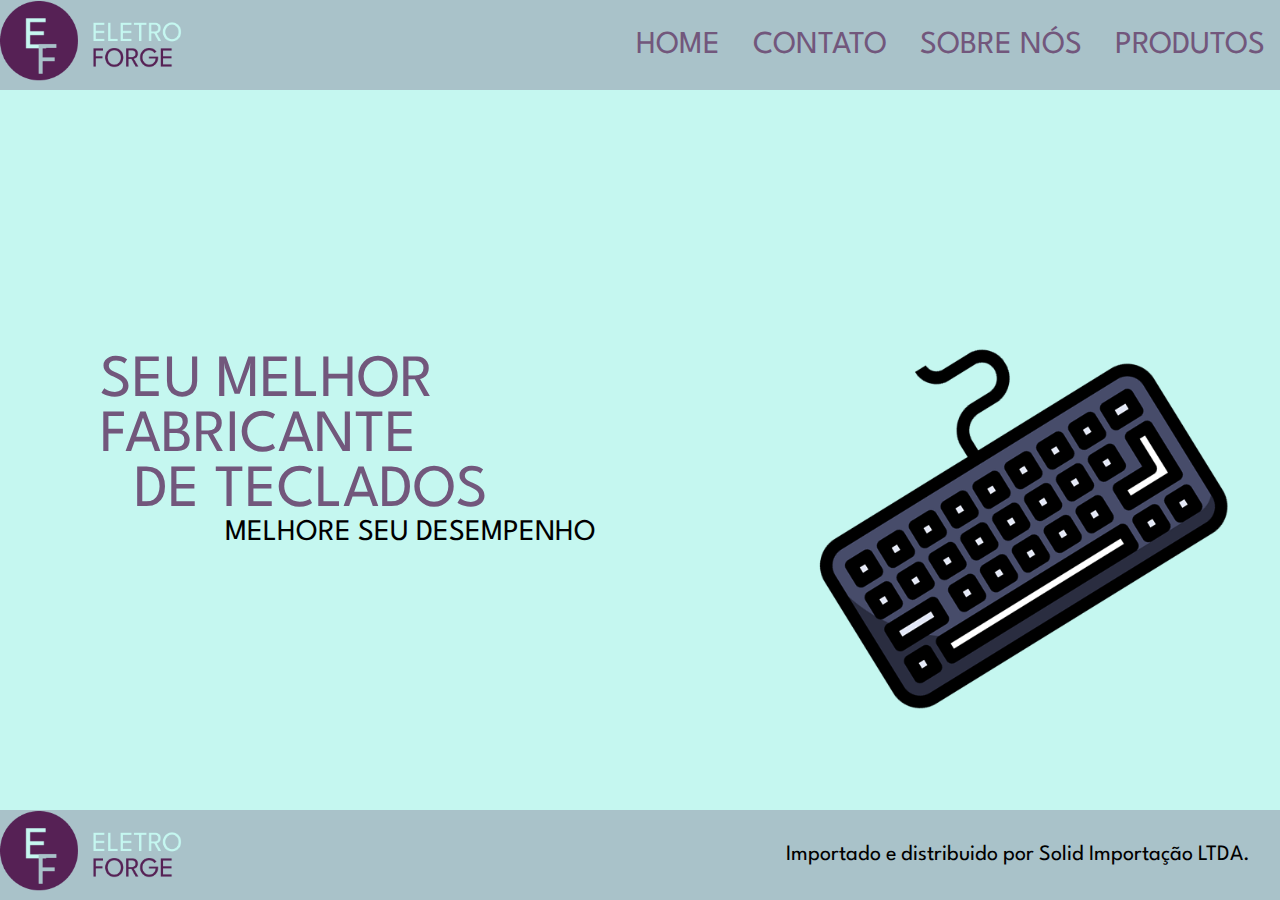
<file: index.html>
<!DOCTYPE html>
<html lang="en">
<head>
    <meta charset="UTF-8">
    <meta name="viewport" content="width=device-width, initial-scale=1.0">
    <title>Document</title>
    <link rel="stylesheet" href="style.css">
    <link href='https://fonts.googleapis.com/css?family=League Spartan' rel='stylesheet'>
</head>
<body>
    <table >
        <tr class="linha1" >
            <td id="td1" colspan="2"><a href="index.html"><img class="logo" src="Group 2.png" alt=""></a></td>
            <td></td>
            <td></td>
            <td colspan="4">
                <nav>
                    <ul>
                        <a class="preto home" href="index.html"><li>HOME</li></a>
                        <a class="preto" href="contato.html"><li>CONTATO</li></a>
                        <a class="preto" href="quemSomos.html"><li>SOBRE NÓS</li></a>
                        <a class="preto" href="produtos.html"><li>PRODUTOS</li></a>
                    </ul>
                </nav>
            </td>


        </tr>
        <tr>
            <td></td>
            <td></td>
            <td></td>
            <td></td>
            <td></td>
            <td></td>
            <td></td>
            <td></td>
        </tr>
        <tr class="frase">
            <td rowspan="3" colspan="4">
                <div class="content">
                    <p>SEU MELHOR FABRICANTE<br><span class="teclados">DE TECLADOS</span></p>
                    <p class="desempenho">MELHORE SEU DESEMPENHO</p>
                </div>
            </td>
            <td colspan="4" rowspan="4"> <img class="teclado" src="image 1.png" alt=""></td>
        </tr>
        <tr></tr>
        <tr></tr>
        <tr>
            <td></td>
            <td></td>
            <td></td>
            <td></td>
        </tr>

        <tr class="linha1">
            <td colspan="2"><img class="logo" src="Group 2.png" alt=""></td>
            <td></td>
            <td></td>
            <td></td>
            <td colspan="3">
                <p class="rodape">
                    Importado e distribuido por Solid Importação LTDA.
                </p>
            </td>
        </tr>
    </table>
</body>
</html>
</file>
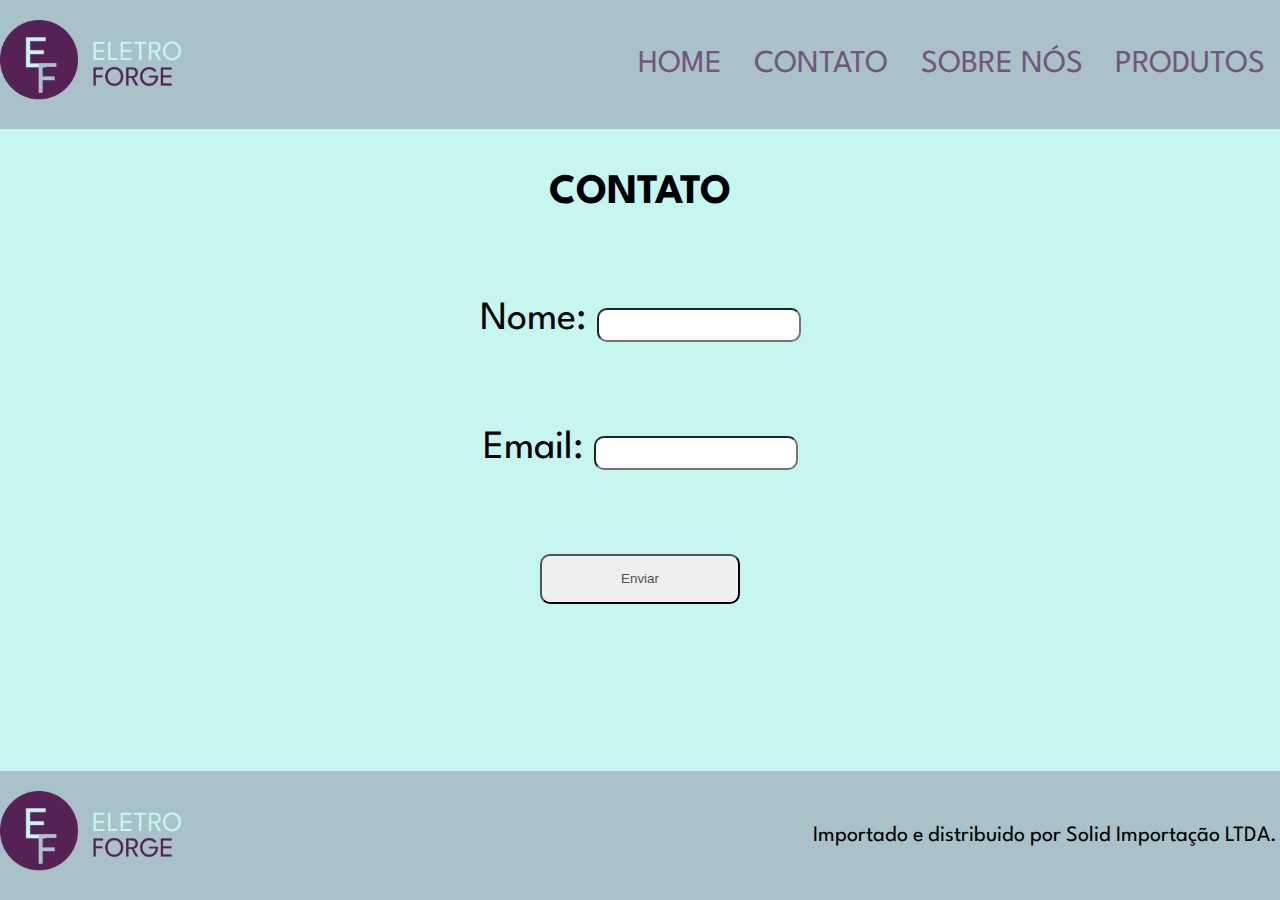
<file: contato.html>
<!DOCTYPE html>
<html lang="en">
<head>
    <meta charset="UTF-8">
    <meta name="viewport" content="width=device-width, initial-scale=1.0">
    <title>Document</title>
    <link rel="stylesheet" href="contato.css">
    <link href='https://fonts.googleapis.com/css?family=League Spartan' rel='stylesheet'>
</head>
<body>
    <table>
        <tr class="linha1">
            <td id="td1" colspan="2"><a href="index.html"><img class="logo" src="Group 2.png" alt=""></a></td>
            <td></td>
            <td></td>
            <td colspan="4">
                <nav>
                    <ul>
                        <a href="index.html" class="HOME"><li>HOME</li></a>
                        <a href="contato.html" class="CONTATO"><li>CONTATO</li></a>
                        <a href="quemSomos.html" class="SOBRE"><li>SOBRE NÓS</li></a>
                        <a class="preto" href="produtos.html"><li>PRODUTOS</li></a>
                    </ul>
                </nav>
            </td>
        </tr>
        <tr>
            <td></td>
            <td></td>
            <td></td>
            <td colspan="2">
                <h1>CONTATO</h1>
            </td>
            <td></td>
            <td></td>
            <td></td>
        </tr>
        <tr>
            <td></td>
            <td></td>
            <td></td>
            <td colspan="2">
                <form class="form" action="">
                    <label for="name">Nome:</label>
                    <input class="input" type="text" id="name">
                </form>
            </td>
            <td></td>
            <td></td>
            <td></td>
        </tr>
        <tr>
            <td></td>
            <td></td>
            <td></td>
            <td colspan="2">
                <form class="form" action="">
                    <label for="email">Email:</label>
                    <input class="input" type="text" id="email">
                </form>
            </td>
            <td></td>
            <td></td>
            <td></td>
        </tr>
        <tr>
            <td></td>
            <td></td>
            <td></td>
            <td colspan="2">
                <div class="inputDiv">
                    <input class="inputBtn" type="button" value="Enviar">
                </div>
            </td>
            <td></td>
            <td></td>
            <td></td>
        </tr>
        <tr>
            <td></td>
            <td></td>
            <td></td>
            <td></td>
            <td></td>
            <td></td>
            <td></td>
            <td></td>

        </tr>
        <tr class="linha1">
            <td colspan="2"><img class="logo" src="Group 2.png" alt=""></td>
            <td></td>
            <td></td>
            <td></td>
            <td colspan="3">
                <p class="rodape">
                    Importado e distribuido por Solid Importação LTDA.
                </p>
            </td>
        </tr>
    </table>
</body>
</html>
</file>
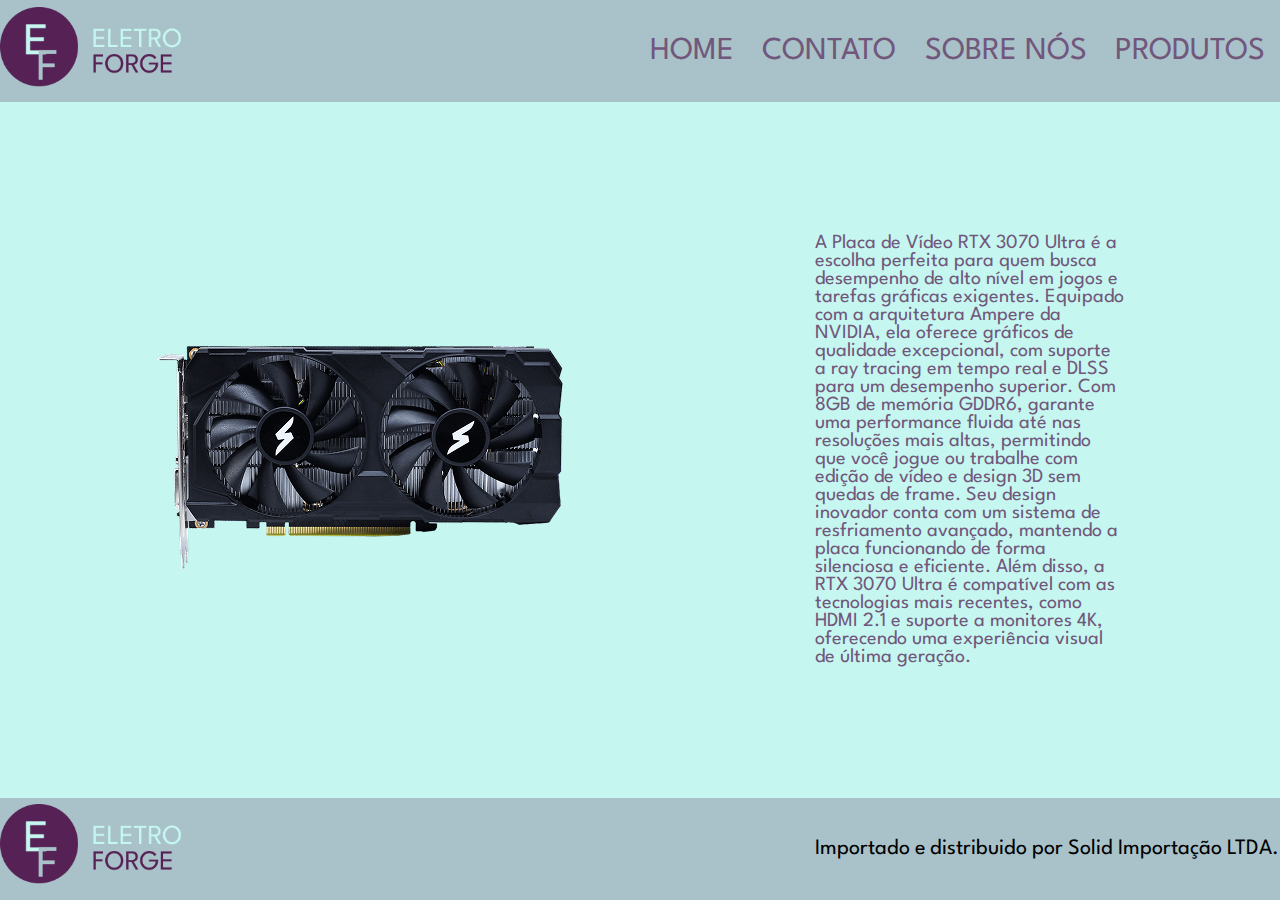
<file: placa.html>
<!DOCTYPE html>
<html lang="en">

<head>
    <meta charset="UTF-8">
    <meta name="viewport" content="width=device-width, initial-scale=1.0">
    <title>Document</title>
    <link rel="stylesheet" href="placa.css">
    <link href='https://fonts.googleapis.com/css?family=League Spartan' rel='stylesheet'>
</head>

<body>
    <table >
        <tr class="linha1">
            <td id="td1" colspan="2"><a href="index.html"><img class="logo" src="Group 2.png" alt=""></a></td>
            <td></td>
            <td></td>
            <td colspan="4">
                <nav>
                    <ul>
                        <a class="preto" href="index.html">
                            <li>HOME</li>
                        </a>
                        <a class="preto" href="contato.html">
                            <li>CONTATO</li>
                        </a>
                        <a class="preto" href="quemSomos.html">
                            <li>SOBRE NÓS</li>
                        </a>
                        <a class="preto" href="produtos.html">
                            <li>PRODUTOS</li>
                        </a>
                    </ul>
                </nav>
            </td>
        </tr>
        <tr>
            <td></td>
            <td></td>
            <td></td>
            <td></td>
            <td></td>
            <td></td>
            <td></td>
            <td></td>
        </tr>
        <tr>
            <td></td>
            <td colspan="4" rowspan="3">
                <img class="placa" src="placa de video.png" alt="">
                
            </td>
            <td colspan="2" rowspan="3"><p class="textao">A Placa de Vídeo RTX 3070 Ultra é a escolha perfeita para quem busca desempenho de alto nível em
                jogos e tarefas gráficas exigentes. Equipado com a arquitetura Ampere da NVIDIA, ela oferece
                gráficos de qualidade excepcional, com suporte a ray tracing em tempo real e DLSS para um desempenho
                superior. Com 8GB de memória GDDR6, garante uma performance fluida até nas resoluções mais altas,
                permitindo que você jogue ou trabalhe com edição de vídeo e design 3D sem quedas de frame. Seu
                design inovador conta com um sistema de resfriamento avançado, mantendo a placa funcionando de forma
                silenciosa e eficiente. Além disso, a RTX 3070 Ultra é compatível com as tecnologias mais recentes,
                como HDMI 2.1 e suporte a monitores 4K, oferecendo uma experiência visual de última geração.</p></td>
            <td></td>


        </tr>
        <tr>
            <td></td>
            <td></td>
        </tr>
        <tr>
            <td></td>
            <td></td>
        </tr>
        <tr>
            <td></td>
            <td></td>
            <td></td>
            <td></td>
            <td></td>
            <td></td>
            <td></td>
            <td></td>

        </tr>
        <tr class="linha1">
            <td colspan="2"><img class="logo" src="Group 2.png" alt=""></td>
            <td></td>
            <td></td>
            <td></td>
            <td colspan="3">
                <p class="rodape">
                    Importado e distribuido por Solid Importação LTDA.
                </p>
            </td>
        </tr>
    </table>
</body>

</html>
</file>
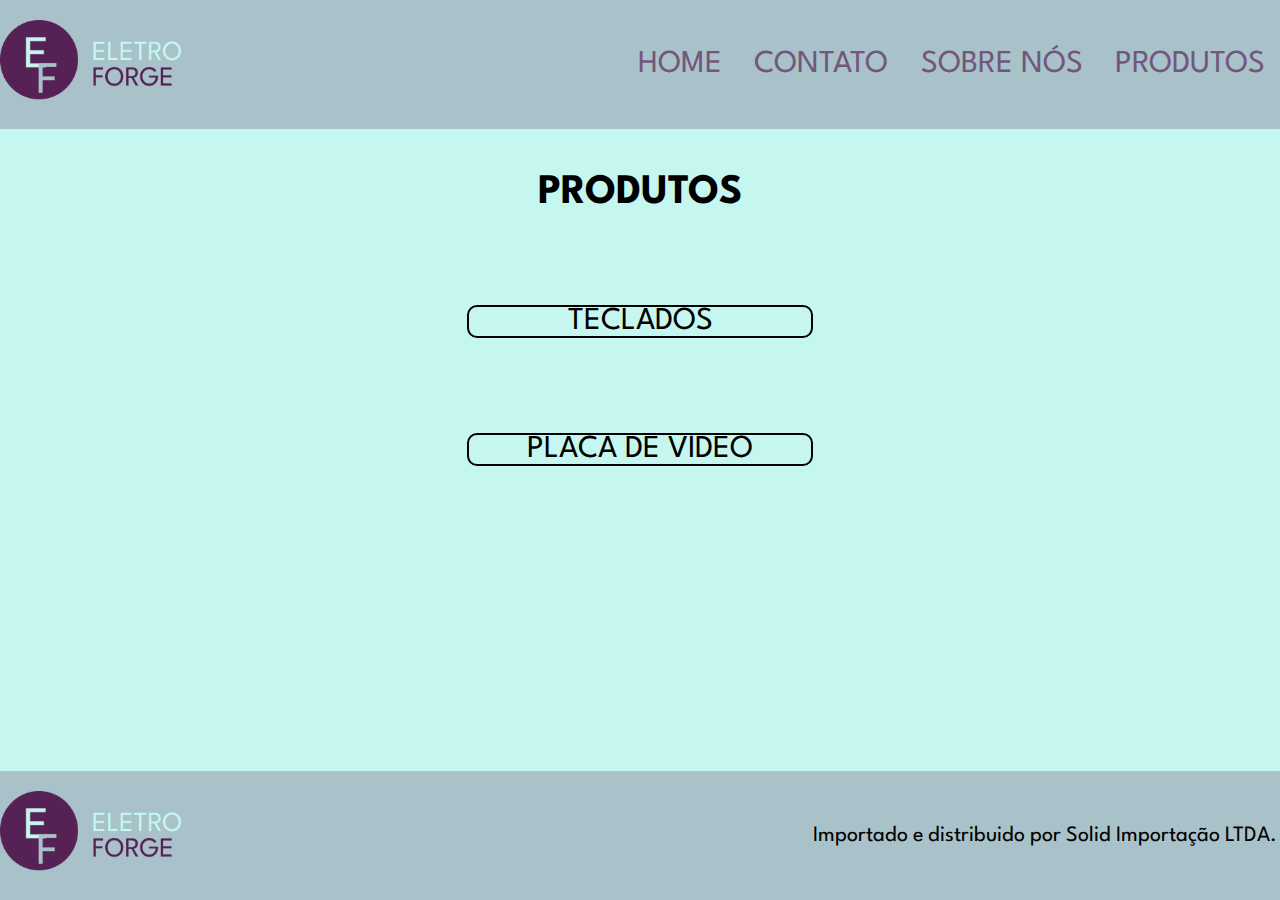
<file: produtos.html>
<!DOCTYPE html>
<html lang="en">
<head>
    <meta charset="UTF-8">
    <meta name="viewport" content="width=device-width, initial-scale=1.0">
    <title>Document</title>
    <link rel="stylesheet" href="produtos.css">
    <link href='https://fonts.googleapis.com/css?family=League Spartan' rel='stylesheet'>
</head>
<body>
    <table>
        <tr class="linha1">
            <td id="td1" colspan="2"><a href="index.html"><img class="logo" src="Group 2.png" alt=""></a></td>
            <td></td>
            <td></td>
            <td colspan="4">
                <nav>
                    <ul>
                        <a href="index.html" class="HOME"><li>HOME</li></a>
                        <a href="contato.html" class="CONTATO"><li>CONTATO</li></a>
                        <a href="quemSomos.html" class="SOBRE"><li>SOBRE NÓS</li></a>
                        <a class="preto" href="produtos.html"><li>PRODUTOS</li></a>
                    </ul>
                </nav>
            </td>
        </tr>
        <tr>
            <td></td>
            <td></td>
            <td></td>
            <td colspan="2">
                <h1>PRODUTOS</h1>
            </td>
            <td></td>
            <td></td>
            <td></td>
        </tr>
        <tr>
            <td></td>
            <td></td>
            <td></td>
            <td colspan="2">
                <a href="teclado.html"><p class="tecladosP">TECLADOS</p></a>
            </td>
            <td></td>
            <td></td>
            <td></td>
        </tr>
        <tr>
            <td></td>
            <td></td>
            <td></td>
            <td colspan="2">
                <a href="placa.html"><p class="tecladosP">PLACA DE VIDEO</p></a>
            </td>
            <td></td>
            <td></td>
            <td></td>
        </tr>
        <tr>
            <td></td>
            <td></td>
            <td></td>
            <td></td>
            <td></td>
            <td></td>
            <td></td>
            <td></td>
        </tr>
        <tr>
            <td></td>
            <td></td>
            <td></td>
            <td></td>
            <td></td>
            <td></td>
            <td></td>
            <td></td>

        </tr>
        <tr class="linha1">
            <td colspan="2"><img class="logo" src="Group 2.png" alt=""></td>
            <td></td>
            <td></td>
            <td></td>
            <td colspan="3">
                <p class="rodape">
                    Importado e distribuido por Solid Importação LTDA.
                </p>
            </td>
        </tr>
    </table>
</body>
</html>
</file>
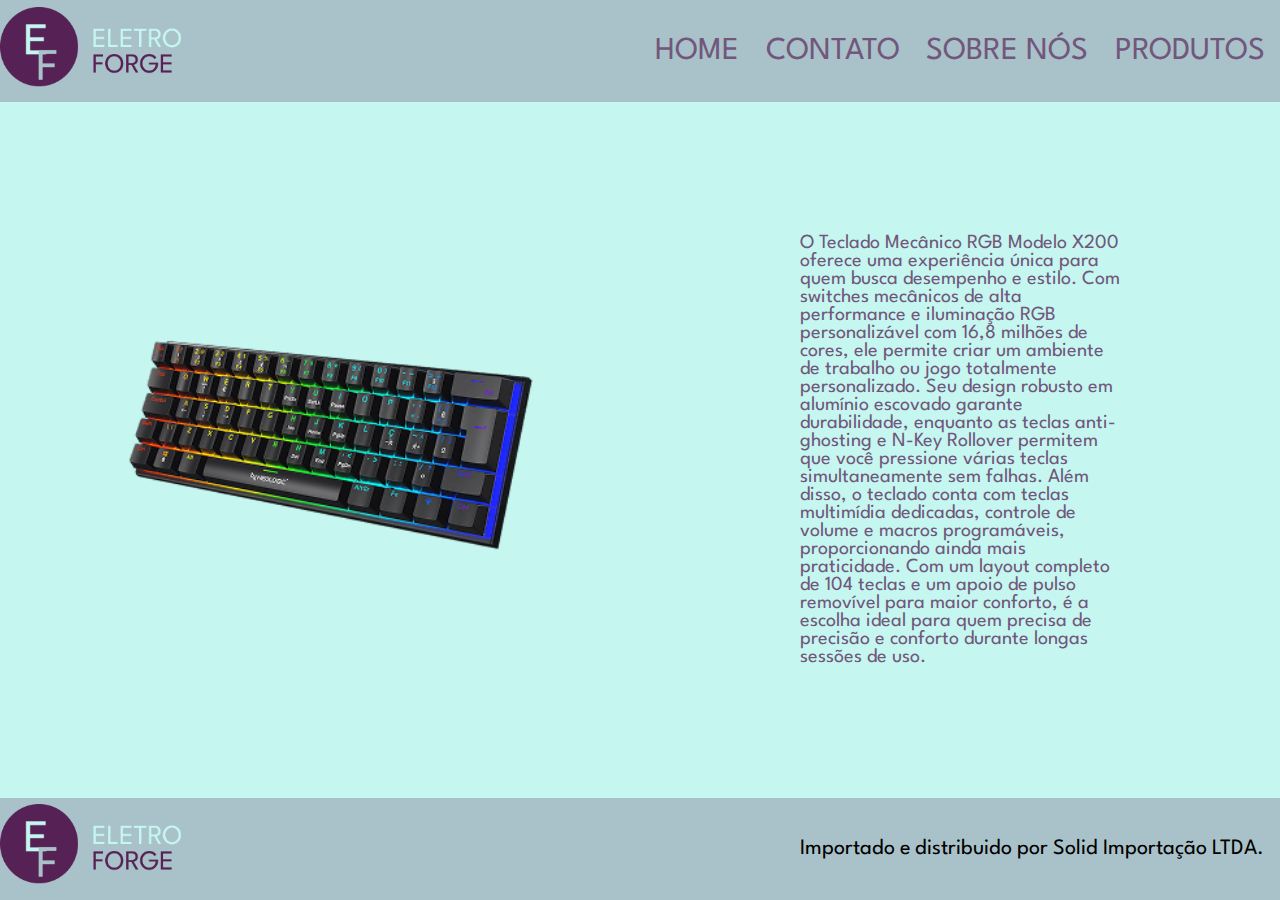
<file: teclado.html>
<!DOCTYPE html>
<html lang="en">

<head>
    <meta charset="UTF-8">
    <meta name="viewport" content="width=device-width, initial-scale=1.0">
    <title>Document</title>
    <link rel="stylesheet" href="teclado.css">
    <link href='https://fonts.googleapis.com/css?family=League Spartan' rel='stylesheet'>
</head>

<body>
    <table >
        <tr class="linha1">
            <td id="td1" colspan="2"><a href="index.html"><img class="logo" src="Group 2.png" alt=""></a></td>
            <td></td>
            <td></td>
            <td colspan="4">
                <nav>
                    <ul>
                        <a class="preto" href="index.html">
                            <li>HOME</li>
                        </a>
                        <a class="preto" href="contato.html">
                            <li>CONTATO</li>
                        </a>
                        <a class="preto" href="quemSomos.html">
                            <li>SOBRE NÓS</li>
                        </a>
                        <a class="preto" href="produtos.html">
                            <li>PRODUTOS</li>
                        </a>
                    </ul>
                </nav>
            </td>
        </tr>
        <tr>
            <td></td>
            <td></td>
            <td></td>
            <td></td>
            <td></td>
            <td></td>
            <td></td>
            <td></td>
        </tr>
        <tr>
            <td></td>
            <td colspan="4" rowspan="3">
                <img class="teclado" src="teclado.png" alt="">
                
            </td>
            <td colspan="2" rowspan="3"><p class="textao">O Teclado Mecânico RGB Modelo X200 oferece uma experiência única para quem busca desempenho e estilo. Com switches mecânicos de alta performance e iluminação RGB personalizável com 16,8 milhões de cores, ele permite criar um ambiente de trabalho ou jogo totalmente personalizado. Seu design robusto em alumínio escovado garante durabilidade, enquanto as teclas anti-ghosting e N-Key Rollover permitem que você pressione várias teclas simultaneamente sem falhas. Além disso, o teclado conta com teclas multimídia dedicadas, controle de volume e macros programáveis, proporcionando ainda mais praticidade. Com um layout completo de 104 teclas e um apoio de pulso removível para maior conforto, é a escolha ideal para quem precisa de precisão e conforto durante longas sessões de uso.</p></td>
            <td></td>


        </tr>
        <tr>
            <td></td>
            <td></td>
        </tr>
        <tr>
            <td></td>
            <td></td>
        </tr>
        <tr>
            <td></td>
            <td></td>
            <td></td>
            <td></td>
            <td></td>
            <td></td>
            <td></td>
            <td></td>

        </tr>
        <tr class="linha1">
            <td colspan="2"><img class="logo" src="Group 2.png" alt=""></td>
            <td></td>
            <td></td>
            <td></td>
            <td colspan="3">
                <p class="rodape">
                    Importado e distribuido por Solid Importação LTDA.
                </p>
            </td>
        </tr>
    </table>
</body>

</html>
</file>
<file: style.css>
*{
    margin: 0;
    padding: 0;
}
body{
    background-color: #C5F7F0;
    font-family: "League Spartan";
    font-size: 40px;
}
table{
    width: 100%;
    height: 100vh;
    border-collapse: collapse;
}
td{
    width: 10%;
    height: 10vh;
}
.logo{
    height: 80px;
}
.linha1{
    height: 121.266;
    background-color: #A9C2C9;
}
ul{
    font-size: 0.8em;
    padding: 15px;
    display: flex;
    justify-content: space-between;
    list-style: none;
}
.content{
    font-size: 1.5em;
}
nav, p{
    color: #72577C;
}
.desempenho{
    font-size: 30px;
    text-align: center;
    color: black;
}
.teclados{
    max-height: 100%;
    display: flex;
    justify-content: center;
    transform: translateX(-100px);
}
.preto{
    color: #72577C;
    text-decoration: none;
}
.rodape{
    font-size: 22px;
    color: black;
}
.teclado{
    height: 550px;

}
.frase{
    transform: scale(2);
    transform: translateX(100px);
}
.preto:hover{
    text-decoration: underline;
    color: #530270;
}
</file>
<file: contato.css>
*{
    margin: 0;
    padding: 0;
}
body{
    background-color: #C5F7F0;
    font-family: "League Spartan";
    font-size: 40px;
}
table{
    border-collapse: collapse;
    width: 100%;
    height: 100vh;
}
.linha1{
    background-color: #A9C2C9;
}
td{
    height: 10vh;
    width: 10%;
}
ul{
    font-size: 0.8em;
    padding: 15px;
    display: flex;
    justify-content: space-between;
    list-style: none;
}
nav, p{
    color: #72577C;
}
.rodape{
    font-size: 22px;
    color: black;
}
h1{
    font-size: 42px;
    text-align: center;
}
.preto{
    color: #72577C;
    text-align: center;
    font-size: 1em;
}
.roxo{
    font-size: 1em;
    text-align: center;
}
tr{
    position: relative;
}
.gmail{
    text-decoration: underline;
}
.logo{
    height: 80px;
}
a{
    color: #72577C;
    text-decoration: none;
}
.HOME:hover,.CONTATO:hover,.SOBRE:hover,.preto:hover{
    text-decoration: underline;
    color: #530270;
}
.input{
    height: 30px;
    width: 200px;
    border-radius: 10px;
}
.form{
    text-align: center;
}
.inputBtn{
    text-align: center;
    color: #515151;
    width: 200px;
    height: 50px;
    border-radius: 10px;
}
.inputDiv{
    text-align: center;
}
</file>
<file: placa.css>
*{
    margin: 0;
    padding: 0;
}
body{
    background-color: #C5F7F0;
    font-family: "League Spartan";
    font-size: 40px;
}
table{
    border-collapse: collapse;
    width: 100%;
    height: 100vh;
}
.linha1{
    background-color: #A9C2C9;
}
td{
    height: 10vh;
    width: 10%;
}
ul{
    font-size: 0.8em;
    padding: 15px;
    display: flex;
    justify-content: space-between;
    list-style: none;
}
nav, p{
    color: #72577C;
}
.rodape{
    font-size: 22px;
    color: black;
}
.quemsomosP{
    font-size: 22px;
    text-align: center;
}
.sobreNos{
    font-weight: bold;
    color: black;
    text-align: center;
}
.logo{
    height: 80px;
}
.preto{
    color: #72577C;
    text-decoration: none;
}
.preto:hover{
    text-decoration: underline;
    color: #530270;
}
.textao{
    font-size: 0.5em;
    float: right;
}
</file>
<file: produtos.css>
*{
    margin: 0;
    padding: 0;
}
body{
    background-color: #C5F7F0;
    font-family: "League Spartan";
    font-size: 40px;
}
table{
    border-collapse: collapse;
    width: 100%;
    height: 100vh;
}
.linha1{
    background-color: #A9C2C9;
}
td{
    height: 10vh;
    width: 10%;
}
ul{
    font-size: 0.8em;
    padding: 15px;
    display: flex;
    justify-content: space-between;
    list-style: none;
}
nav, p{
    color: #72577C;
}
.rodape{
    font-size: 22px;
    color: black;
}
h1{
    font-size: 42px;
    text-align: center;
}
.preto{
    color: #72577C;
    text-align: center;
    font-size: 1em;
}
.roxo{
    font-size: 1em;
    text-align: center;
}
tr{
    position: relative;
}
.gmail{
    text-decoration: underline;
}
.logo{
    height: 80px;
}
a{
    color: #72577C;
    text-decoration: none;
}
.HOME:hover,.CONTATO:hover,.SOBRE:hover,.preto:hover{
    text-decoration: underline;
    color: #530270;
}
.input{
    height: 30px;
    width: 200px;
    border-radius: 10px;
}
.form{
    text-align: center;
}
.inputBtn{
    text-align: center;
    color: #515151;
    width: 200px;
    height: 50px;
    border-radius: 10px;
}
.inputDiv{
    text-align: center;
}
.tecladosP{
    text-align: center;
    color: black;
    font-size: 0.8em;
    border: 2px solid black;
    border-radius: 10px;
}
.tecladosP:hover{
    background-color: black;
    color: #C5F7F0;
}
</file>
<file: teclado.css>
*{
    margin: 0;
    padding: 0;
}
body{
    background-color: #C5F7F0;
    font-family: "League Spartan";
    font-size: 40px;
}
table{
    border-collapse: collapse;
    width: 100%;
    height: 100vh;
}
.linha1{
    background-color: #A9C2C9;
}
td{
    height: 10vh;
    width: 10%;
}
ul{
    font-size: 0.8em;
    padding: 15px;
    display: flex;
    justify-content: space-between;
    list-style: none;
}
nav, p{
    color: #72577C;
}
.rodape{
    font-size: 22px;
    color: black;
}
.quemsomosP{
    font-size: 22px;
    text-align: center;
}
.sobreNos{
    font-weight: bold;
    color: black;
    text-align: center;
}
.logo{
    height: 80px;
}
.preto{
    color: #72577C;
    text-decoration: none;
}
.preto:hover{
    text-decoration: underline;
    color: #530270;
}
.textao{
    font-size: 0.5em;
    float: right;
}
.teclado{
    transform: scale(1.3);
}
</file>
